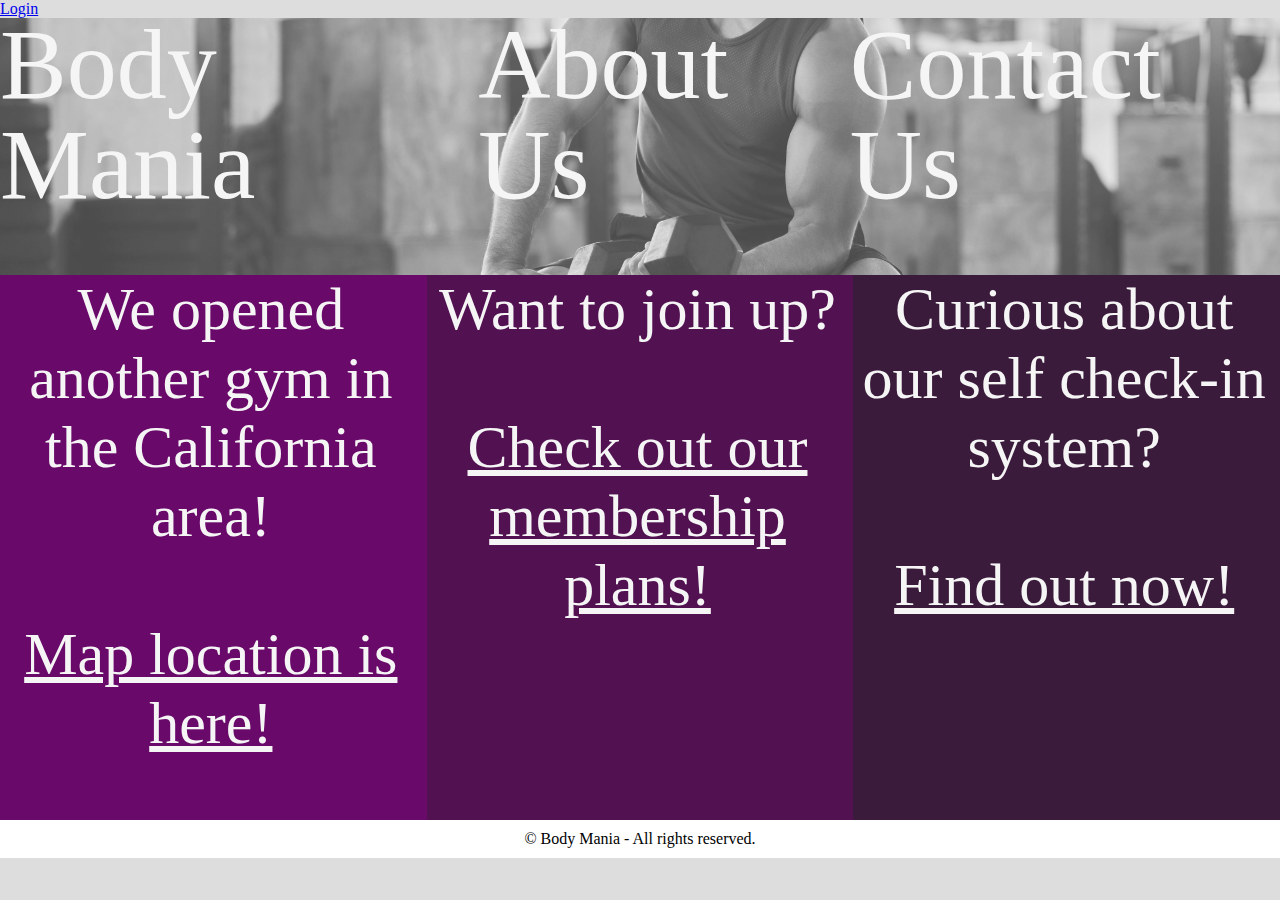
<file: Gym/Index.html>
<!DOCTYPE html>
    <html>
    <head>
        <link rel="stylesheet" type="text/css" href="styles.css">
    </head>
    <body>
        <a href="http://localhost/Project/login.php">Login</a> 
        </div>
        <div class="header">
            <a href="Index.html">Body Mania</a>
            <a href="About.html">About Us</a>
            <a href="Contact.html">Contact Us</a>
            
        </div>
        

    <div class="vertical-lines">
        <div class="vertical-line red">We opened another gym in the California area!<br><a href="https://maps.app.goo.gl/5a6YfbW9ZFTskmQQ9"target="_blank" class="custom-link"><br>Map location is here!</a>
        </div>
        <div class="vertical-line green">Want to join up?<br><a href="Membership.html"class="custom-link2"><br>Check out our membership plans!</a>
        </div>
        <div class="vertical-line blue"> Curious about our self check-in system?<br><a href="Gate.html"class="custom-link3"><br>Find out now!</a></div>
        
    </div>
    
    <footer>
        &copy; Body Mania - All rights reserved.
    </footer>
    </body>
    </html>
</file>
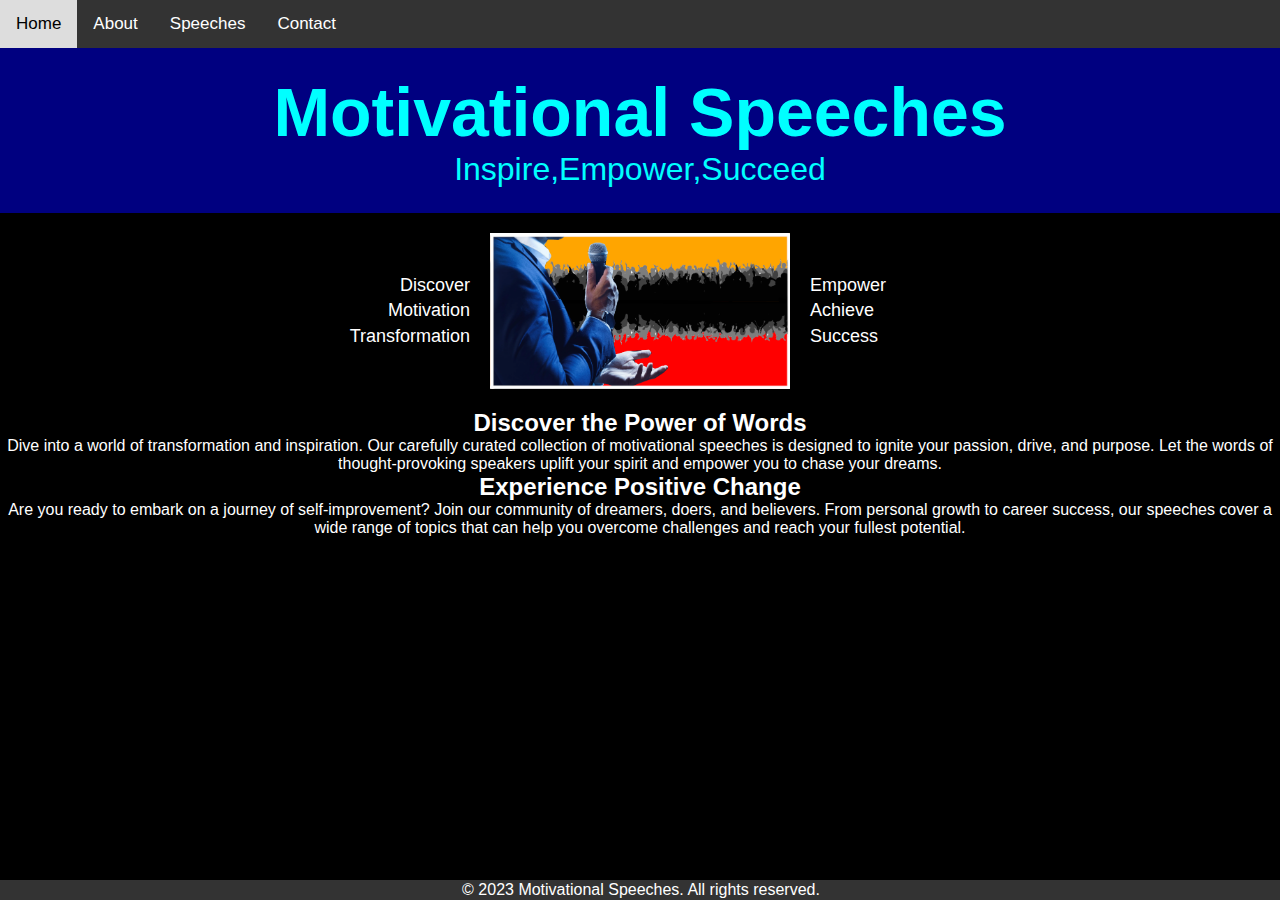
<file: Motivational/index.html>
<!DOCTYPE html>
<html lang="en">
<head>
  <meta charset="UTF-8">
  <meta name="viewport" content="width=device-width, initial-scale=1.0">
  <title>Motivational Speeches</title>
  <link rel="stylesheet" href="styles.css">
</head>

<body>
  <div class="header">
    <nav class="navbar" id="myNavbar">
    <a href="index.html">Home</a>
    <a href="about.html">About</a>
    <a href="speeches.html">Speeches</a>
    <a href="contact.html">Contact</a>
  </div>
</nav>

    <div class = "titleBlock">
      <h1 class="title">
        <span class="motivational">Motivational</span>
        <span class="speeches">Speeches</span>
      </h1>

      <p class="header-text">
      Inspire,Empower,Succeed
      </p>
    </div>

    <div class="main-content">
<div class="logo-container">
  <div class="side-text left">
    Discover<br>
    Motivation<br>
    Transformation
  </div>
  <img src="Logo.png" alt="Logo" class="logo-image">
  <div class="side-text right">
    Empower<br>
    Achieve<br>
    Success
  </div>
</div>
<div class="about-text">
      <h2>Discover the Power of Words</h2>
      <p>
        Dive into a world of transformation and inspiration. Our carefully curated collection of motivational speeches is designed to ignite your passion, drive, and purpose. Let the words of thought-provoking speakers uplift your spirit and empower you to chase your dreams.
      </p>
      <h2>Experience Positive Change</h2>
      <p>
        Are you ready to embark on a journey of self-improvement? Join our community of dreamers, doers, and believers. From personal growth to career success, our speeches cover a wide range of topics that can help you overcome challenges and reach your fullest potential.
      </p>
    </div>
    </div>
    <div class="video-container">
      <iframe width="560" height="315" src="https://www.youtube.com/embed/N-l1xtCMnpw?autoplay=1&mute=1" title="YouTube video player" frameborder="0" allow="accelerometer; autoplay; clipboard-write; encrypted-media; gyroscope; picture-in-picture; web-share" allowfullscreen></iframe>
    </div>



  <footer class="footer">
    <p>&copy; 2023 Motivational Speeches. All rights reserved.</p>
  </footer>
  <script src="scripts.js"></script>

</body>
</html>
</file>
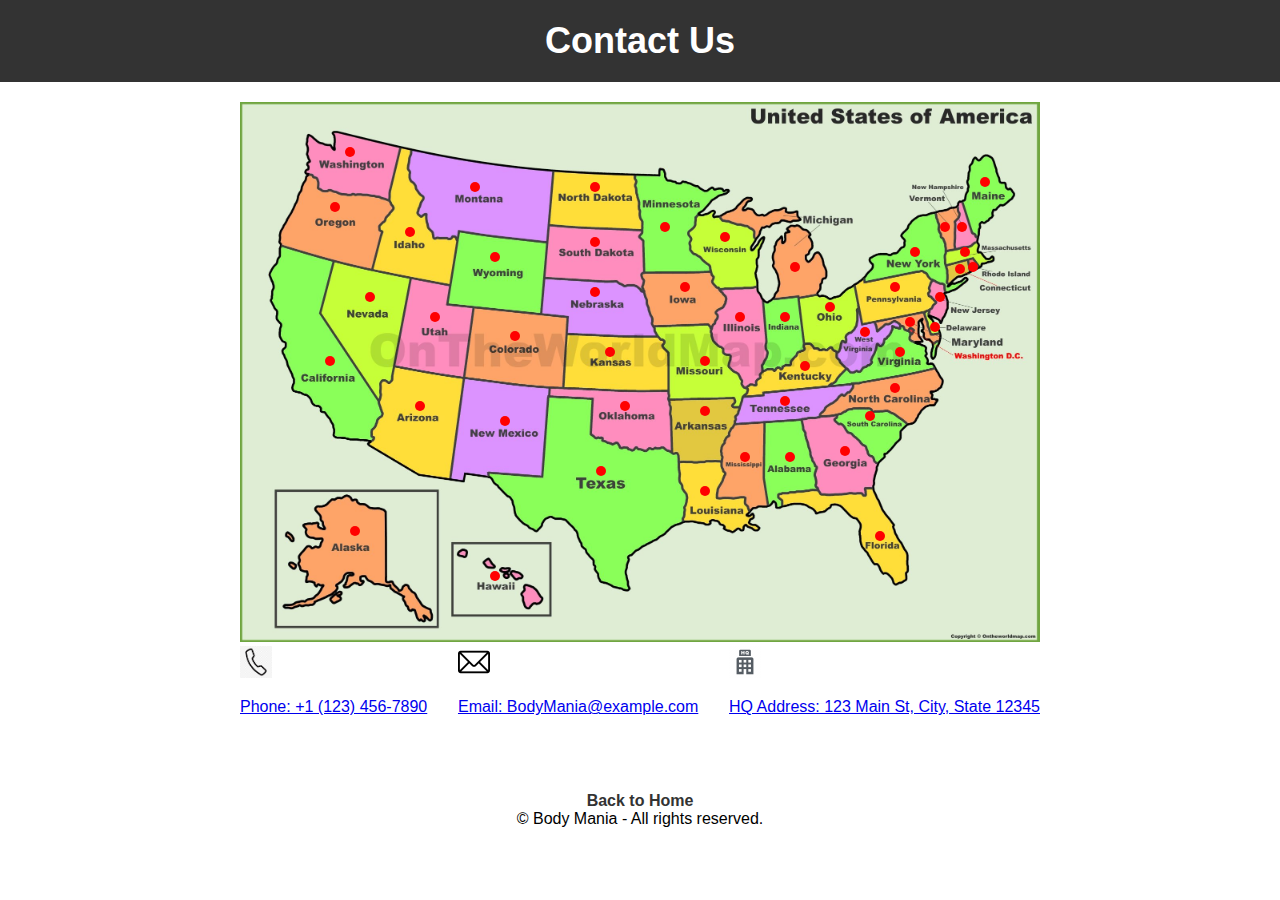
<file: Gym/Contact.html>
<!DOCTYPE html>
<html lang="en">
<head>
    <meta charset="UTF-8">
    <meta name="viewport" content="width=device-width, initial-scale=1.0">
    <link rel="stylesheet" href="styles2.css">
    <title>Contact Us</title>
</head>
<body>
    <header>
        <h1>Contact Us</h1>
    </header>
    <main>
        <div class="map">
            <img src="images/usa-map.png" alt="USA Map" />
            <div class="map-dot" id="Alabama" data-state="Alabama" onclick="searchState('Alabama');"></div>
<div class="map-dot" id="Alaska" data-state="Alaska" onclick="searchState('Alaska');"></div>
<div class="map-dot" id="Arizona" data-state="Arizona" onclick="searchState('Arizona');"></div>
<div class="map-dot" id="Arkansas" data-state="Arkansas" onclick="searchState('Arkansas');"></div>
<div class="map-dot" id="California" data-state="California" onclick="searchState('California');"></div>
<div class="map-dot" id="Colorado" data-state="Colorado" onclick="searchState('Colorado');"></div>
<div class="map-dot" id="Connecticut" data-state="Connecticut" onclick="searchState('Connecticut');"></div>
<div class="map-dot" id="Delaware" data-state="Delaware" onclick="searchState('Delaware');"></div>
<div class="map-dot" id="Florida" data-state="Florida" onclick="searchState('Florida');"></div>
<div class="map-dot" id="Georgia" data-state="Georgia" onclick="searchState('Georgia');"></div>
<div class="map-dot" id="Hawaii" data-state="Hawaii" onclick="searchState('Hawaii');"></div>
<div class="map-dot" id="Idaho" data-state="Idaho" onclick="searchState('Idaho');"></div>
<div class="map-dot" id="Illinois" data-state="Illinois" onclick="searchState('Illinois');"></div>
<div class="map-dot" id="Indiana" data-state="Indiana" onclick="searchState('Indiana');"></div>
<div class="map-dot" id="Iowa" data-state="Iowa" onclick="searchState('Iowa');"></div>
<div class="map-dot" id="Kansas" data-state="Kansas" onclick="searchState('Kansas');"></div>
<div class="map-dot" id="Kentucky" data-state="Kentucky" onclick="searchState('Kentucky');"></div>
<div class="map-dot" id="Louisiana" data-state="Louisiana" onclick="searchState('Louisiana');"></div>
<div class="map-dot" id="Maine" data-state="Maine" onclick="searchState('Maine');"></div>
<div class="map-dot" id="Maryland" data-state="Maryland" onclick="searchState('Maryland');"></div>
<div class="map-dot" id="Massachusetts" data-state="Massachusetts" onclick="searchState('Massachusetts');"></div>
<div class="map-dot" id="Michigan" data-state="Michigan" onclick="searchState('Michigan');"></div>
<div class="map-dot" id="Minnesota" data-state="Minnesota" onclick="searchState('Minnesota');"></div>
<div class="map-dot" id="Mississippi" data-state="Mississippi" onclick="searchState('Mississippi');"></div>
<div class="map-dot" id="Missouri" data-state="Missouri" onclick="searchState('Missouri');"></div>
<div class="map-dot" id="Montana" data-state="Montana" onclick="searchState('Montana');"></div>
<div class="map-dot" id="Nebraska" data-state="Nebraska" onclick="searchState('Nebraska');"></div>
<div class="map-dot" id="Nevada" data-state="Nevada" onclick="searchState('Nevada');"></div>
<div class="map-dot" id="NewHampshire" data-state="New Hampshire" onclick="searchState('New Hampshire');"></div>
<div class="map-dot" id="NewJersey" data-state="New Jersey" onclick="searchState('New Jersey');"></div>
<div class="map-dot" id="NewMexico" data-state="New Mexico" onclick="searchState('New Mexico');"></div>
<div class="map-dot" id="NewYork" data-state="New York" onclick="searchState('New York');"></div>
<div class="map-dot" id="NorthCarolina" data-state="North Carolina" onclick="searchState('North Carolina');"></div>
<div class="map-dot" id="NorthDakota" data-state="North Dakota" onclick="searchState('North Dakota');"></div>
<div class="map-dot" id="Ohio" data-state="Ohio" onclick="searchState('Ohio');"></div>
<div class="map-dot" id="Oklahoma" data-state="Oklahoma" onclick="searchState('Oklahoma');"></div>
<div class="map-dot" id="Oregon" data-state="Oregon" onclick="searchState('Oregon');"></div>
<div class="map-dot" id="Pennsylvania" data-state="Pennsylvania" onclick="searchState('Pennsylvania');"></div>
<div class="map-dot" id="RhodeIsland" data-state="Rhode Island" onclick="searchState('Rhode Island');"></div>
<div class="map-dot" id="SouthCarolina" data-state="South Carolina" onclick="searchState('South Carolina');"></div>
<div class="map-dot" id="SouthDakota" data-state="South Dakota" onclick="searchState('South Dakota');"></div>
<div class="map-dot" id="Tennessee" data-state="Tennessee" onclick="searchState('Tennessee');"></div>
<div class="map-dot" id="Texas" data-state="Texas" onclick="searchState('Texas');"></div>
<div class="map-dot" id="Utah" data-state="Utah" onclick="searchState('Utah');"></div>
<div class="map-dot" id="Vermont" data-state="Vermont" onclick="searchState('Vermont');"></div>
<div class="map-dot" id="Virginia" data-state="Virginia" onclick="searchState('Virginia');"></div>
<div class="map-dot" id="Washington" data-state="Washington" onclick="searchState('Washington');"></div>
<div class="map-dot" id="WestVirginia" data-state="West Virginia" onclick="searchState('West Virginia');"></div>
<div class="map-dot" id="Wisconsin" data-state="Wisconsin" onclick="searchState('Wisconsin');"></div>
<div class="map-dot" id="Wyoming" data-state="Wyoming" onclick="searchState('Wyoming');"></div>

        
        </div>

        </section>
        <section class="contact-info">
            <div class="contact-item">
                <a href="tel:+11234567890">
                    <img src="images/phone.jpg" alt="Phone Icon">
                    <p>Phone: +1 (123) 456-7890</p>
                </a>
            </div>
            <div class="contact-item">
                <a href="mailto:info@example.com">
                    <img src="images/email.png" alt="Email Icon">
                    <p>Email: BodyMania@example.com</p>
                </a>
            </div>
            <div class="contact-item">
                <a href="https://www.google.com/maps?q=123+Main+St,+City,+State+12345" target="_blank">
                    <img src="images/hq.png" alt="Location Icon">
                    <p>HQ Address: 123 Main St, City, State 12345</p>
                </a>
            </div>
        </section>
       
    </main>
    <footer>
        <a href="index.html">Back to Home<br></a>
        &copy; Body Mania - All rights reserved.
        
    </footer>
    <script>
        function searchState(stateName) {
            const searchQuery = `https://www.google.com/maps/search/${stateName}`;
            
            window.open(searchQuery, '_blank');
        }
    </script>
    
</body>
</html>
</file>
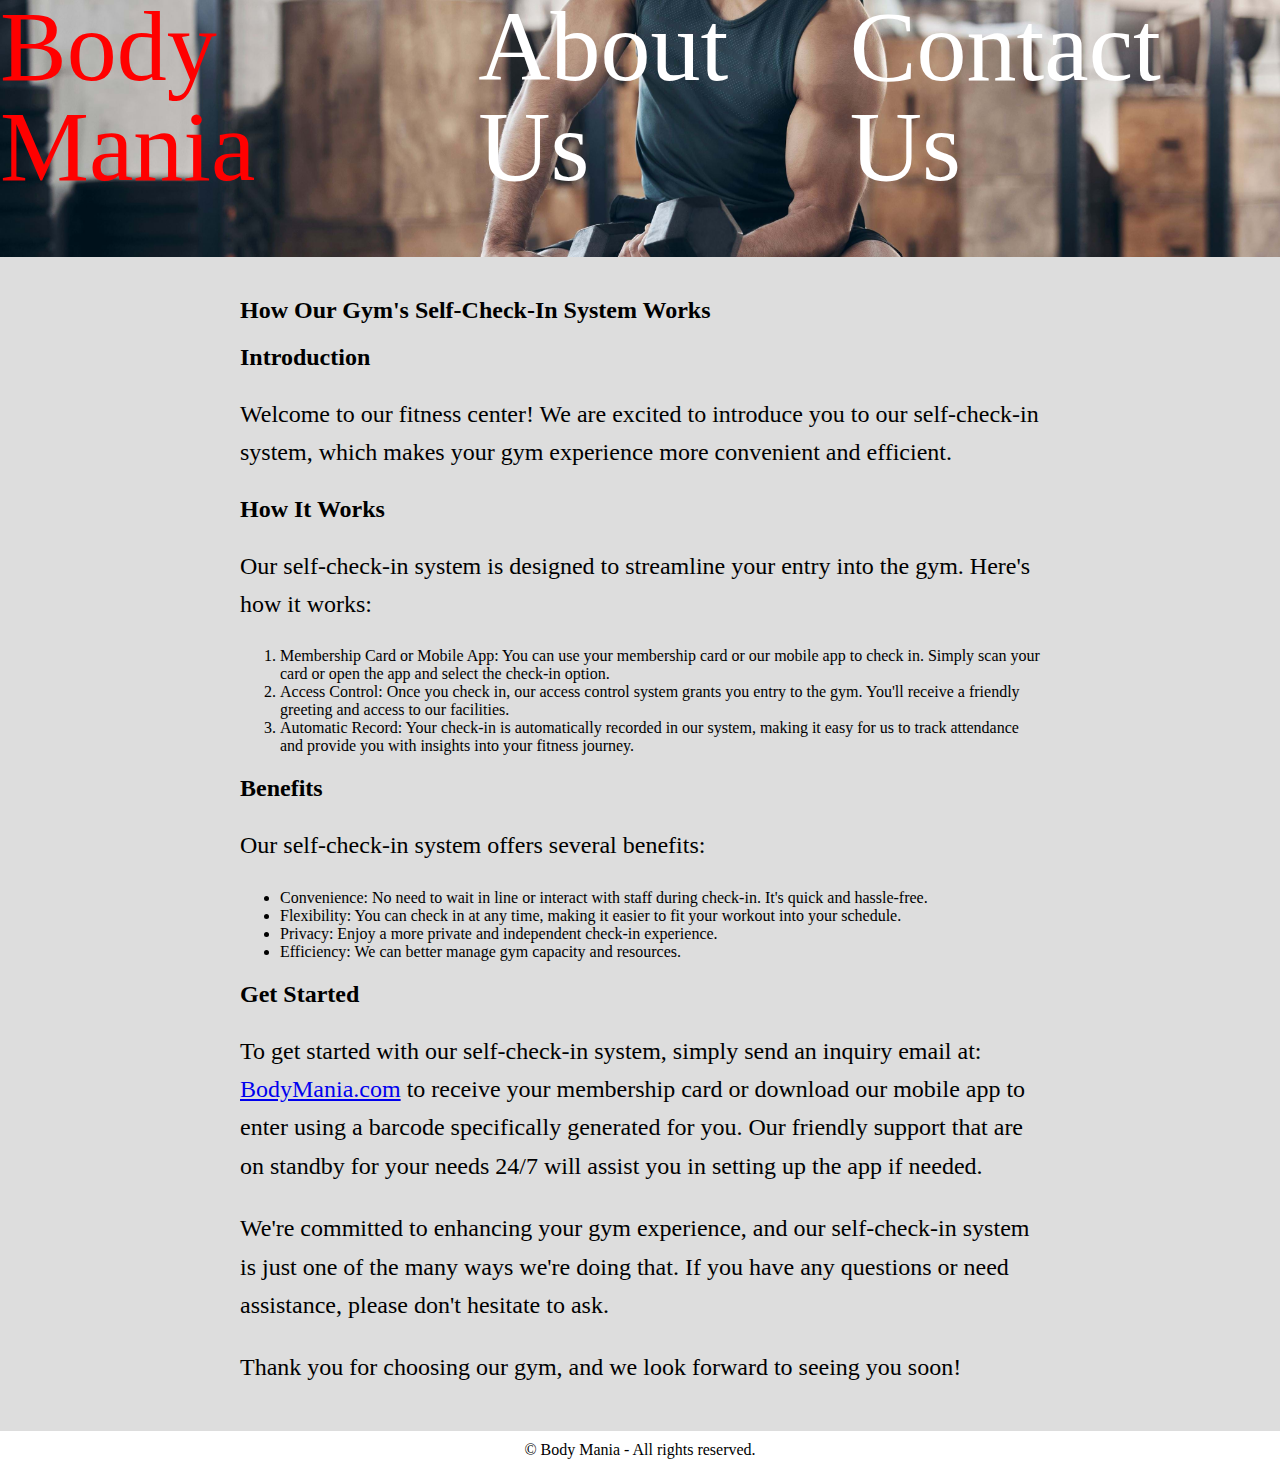
<file: Gym/Gate.html>
<!DOCTYPE html>
<html>
<head>
    <link rel="stylesheet" type="text/css" href="styles.css">
    <style>
        .container {
            max-width: 800px;
            margin: 0 auto;
            padding: 20px;
        }
    
        p {
            line-height: 1.6;
        }
    </style>
</head>
<body>
    <div class="header">
        <a href="Index.html">Body Mania</a>
        <a href="About.html">About Us</a>
        <a href="Contact.html">Contact Us</a>
    </div>
    <div class="container">
        <h2>How Our Gym's Self-Check-In System Works</h2>
        <h2>Introduction</h2>
        <p>Welcome to our fitness center! We are excited to introduce you to our self-check-in system, which makes your gym experience more convenient and efficient.</p>

        <h2>How It Works</h2>
        <p>Our self-check-in system is designed to streamline your entry into the gym. Here's how it works:</p>
        <ol>
            <li>Membership Card or Mobile App: You can use your membership card or our mobile app to check in. Simply scan your card or open the app and select the check-in option.</li>
            <li>Access Control: Once you check in, our access control system grants you entry to the gym. You'll receive a friendly greeting and access to our facilities.</li>
            <li>Automatic Record: Your check-in is automatically recorded in our system, making it easy for us to track attendance and provide you with insights into your fitness journey.</li>
        </ol>

        <h2>Benefits</h2>
        <p>Our self-check-in system offers several benefits:</p>
        <ul>
            <li>Convenience: No need to wait in line or interact with staff during check-in. It's quick and hassle-free.</li>
            <li>Flexibility: You can check in at any time, making it easier to fit your workout into your schedule.</li>
            <li>Privacy: Enjoy a more private and independent check-in experience.</li>
            <li>Efficiency: We can better manage gym capacity and resources.</li>
        </ul>

        <h2>Get Started</h2>
        <p>To get started with our self-check-in system, simply send an inquiry email at: <a href="mailto:BodyMania@gmail.com">BodyMania.com</a> to receive your membership card or download our mobile app to enter using a barcode specifically generated for you. Our friendly support that are on standby for your needs 24/7 will assist you in setting up the app if needed.</p>

        <p>We're committed to enhancing your gym experience, and our self-check-in system is just one of the many ways we're doing that. If you have any questions or need assistance, please don't hesitate to ask.</p>

        <p>Thank you for choosing our gym, and we look forward to seeing you soon!</p>
    </div>
    <footer>
        &copy; Body Mania - All rights reserved.
    </footer>
</body>
</html>
</file>
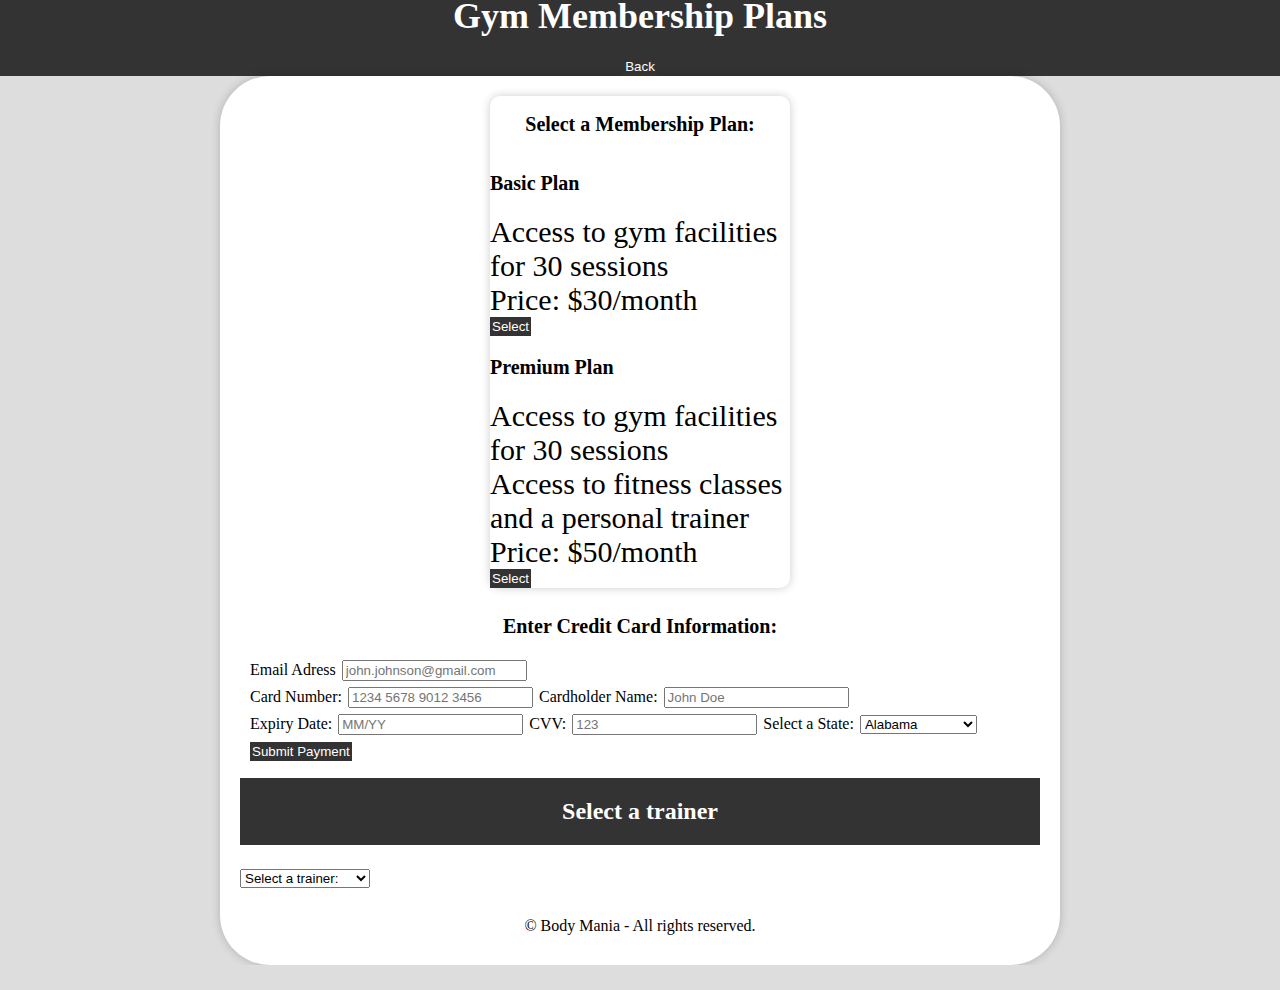
<file: Gym/Membership.html>
<!DOCTYPE html>
<html>
<head>
    <link rel="stylesheet" type="text/css" href="styles.css">
    <style>
        .container {
            max-width: 300px;
            margin: auto;
            padding: 0px;
            background-color: white; 
            border-radius: 10px; 
            box-shadow: 0px 0px 10px rgba(0, 0, 0, 0.2);
            
        }
        header {
            background-color: #333;
            color: white;
            text-align: center;
            margin-top:-25px;
        }
        header h1 {
            font-size: 36px;
            margin: 0;
        }
         p {
            font-size: 30px;
            margin: 0;
        }   
        h2,h3{
            font-size: 20px;
        }
        label {
            font-size: 16px;
            margin-bottom: 5px;

        }
        main {
            max-width: 800px;
            margin: 0 auto;
            padding: 20px;
            background-color: white;
            border-radius: 50px;
            box-shadow: 0px 0px 10px rgba(0, 0, 0, 0.2);
        }
    </style>
</head>
<body>
    <header>
        <h1>Gym Membership Plans</h1>
        <button id="back-button" onclick="goBack()">Back</button>
    </header>
    <main>
        <div class="container">
        <section class="membership-options">
            <h2>Select a Membership Plan:</h2>
            <div class="option">
                <h3>Basic Plan</h3>
                <p>Access to gym facilities for 30 sessions</p>
                <p>Price: $30/month</p>
                <button class="select-plan-button" onclick="selectPlan(this)">Select</button>
            </div>
            <div class="option">
                <h3>Premium Plan</h3>
                <p>Access to gym facilities for 30 sessions</p>
                <p>Access to fitness classes and a personal trainer</p>
                <p>Price: $50/month</p>
                <button class="select-plan-button" onclick="selectPlan(this)">Select</button>
            </div>
        </div>
        </div>
        </section>
        <section class="payment-form">
            <h2>Enter Credit Card Information:</h2>
            <form>
                <label for="email">Email Adress</label>
                <input type="text"id="email"name="email"placeholder="john.johnson@gmail.com" required>
                <br>
                <label for="card-number">Card Number:</label>
                <input type="text" id="card-number" name="card-number" placeholder="1234 5678 9012 3456" required>
                <label for="card-holder">Cardholder Name:</label>
                <input type="text" id="card-holder" name="card-holder" placeholder="John Doe" required>
                <label for="expiry-date"><br>Expiry Date:</label>
                <input type="text" id="expiry-date" name="expiry-date" placeholder="MM/YY" required>
                <label for="cvv">CVV:</label>
                <input type="text" id="cvv" name="cvv" placeholder="123" required>
                <label for="StateSelect">Select a State:</label>
                <select id="stateSelect" name="state">
                    <option value="alabama">Alabama</option>
                    <option value="alaska">Alaska</option>
                    <option value="arizona">Arizona</option>
                    <option value="arkansas">Arkansas</option>
                    <option value="california">California</option>
                    <option value="colorado">Colorado</option>
                    <option value="connecticut">Connecticut</option>
                    <option value="delaware">Delaware</option>
                    <option value="florida">Florida</option>
                    <option value="georgia">Georgia</option>
                    <option value="hawaii">Hawaii</option>
                    <option value="idaho">Idaho</option>
                    <option value="illinois">Illinois</option>
                    <option value="indiana">Indiana</option>
                    <option value="iowa">Iowa</option>
                    <option value="kansas">Kansas</option>
                    <option value="kentucky">Kentucky</option>
                    <option value="louisiana">Louisiana</option>
                    <option value="maine">Maine</option>
                    <option value="maryland">Maryland</option>
                    <option value="massachusetts">Massachusetts</option>
                    <option value="michigan">Michigan</option>
                    <option value="minnesota">Minnesota</option>
                    <option value="mississippi">Mississippi</option>
                    <option value="missouri">Missouri</option>
                    <option value="montana">Montana</option>
                    <option value="nebraska">Nebraska</option>
                    <option value="nevada">Nevada</option>
                    <option value="new-hampshire">New Hampshire</option>
                    <option value="new-jersey">New Jersey</option>
                    <option value="new-mexico">New Mexico</option>
                    <option value="new-york">New York</option>
                    <option value="north-carolina">North Carolina</option>
                    <option value="north-dakota">North Dakota</option>
                    <option value="ohio">Ohio</option>
                    <option value="oklahoma">Oklahoma</option>
                    <option value="oregon">Oregon</option>
                    <option value="pennsylvania">Pennsylvania</option>
                    <option value="rhode-island">Rhode Island</option>
                    <option value="south-carolina">South Carolina</option>
                    <option value="south-dakota">South Dakota</option>
                    <option value="tennessee">Tennessee</option>
                    <option value="texas">Texas</option>
                    <option value="utah">Utah</option>
                    <option value="vermont">Vermont</option>
                    <option value="virginia">Virginia</option>
                    <option value="washington">Washington</option>
                    <option value="west-virginia">West Virginia</option>
                    <option value="wisconsin">Wisconsin</option>
                    <option value="wyoming">Wyoming</option>
                </select>
                
                <button type="submit">Submit Payment</button>
            </form>
        </section>
        <h1>Select a trainer</h1>

<form action=""> 
<select name="customers" onchange="showCustomer(this.value)">
<option value="">Select a trainer:</option>
<option value="ALFKI">Alfreds Futterkiste</option>
<option value="NORTS ">North/South</option>
<option value="WOLZA">Wolski Zajazd</option>
</select>
</form>
<br>

        <footer>
            &copy; Body Mania - All rights reserved.
        </footer>
    </main>
    <script>
        
            const countrySelect = document.getElementById('countrySelect');
            const selectedCountry = document.getElementById('selectedCountry');
    
            countrySelect.addEventListener('change', function() {
                selectedCountry.textContent = countrySelect.options[countrySelect.selectedIndex].text;
            });
    
        function goBack() {
            window.history.back();
        }

        function selectPlan(button) {
            const optionElements = document.querySelectorAll('.option');
            optionElements.forEach((element) => {
                element.classList.remove('selected-plan');
            });

            const option = button.parentElement;
            option.classList.add('selected-plan');
        }
        function showCustomer(str) {
            var xhttp;    
            if (str == "") {
              document.getElementById("txtHint").innerHTML = "";
              return;
            }
            xhttp = new XMLHttpRequest();
            xhttp.onreadystatechange = function() {
              if (this.readyState == 4 && this.status == 200) {
                document.getElementById("txtHint").innerHTML = this.responseText;
              }
            };
            xhttp.open("GET", "getcustomer.php?q="+str, true);
            xhttp.send();
          }
    </script>
</body>
</html>
</file>
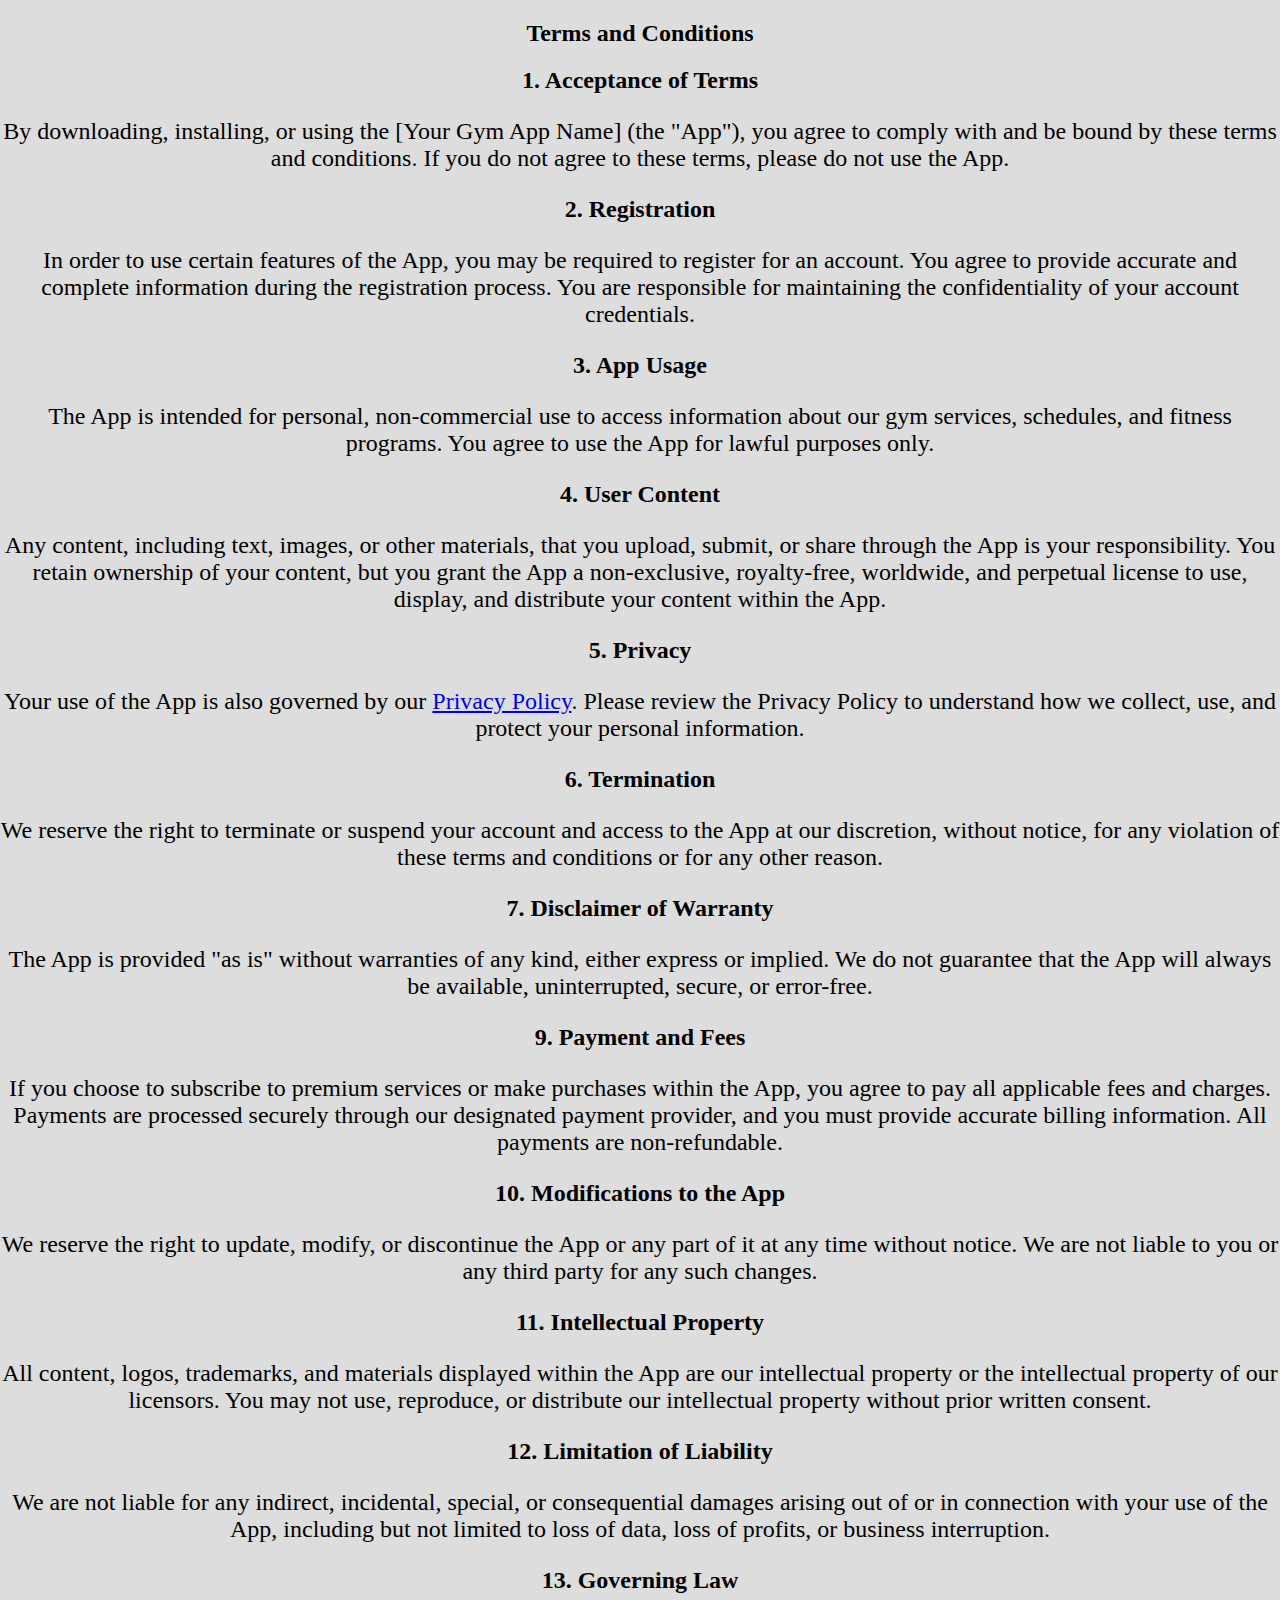
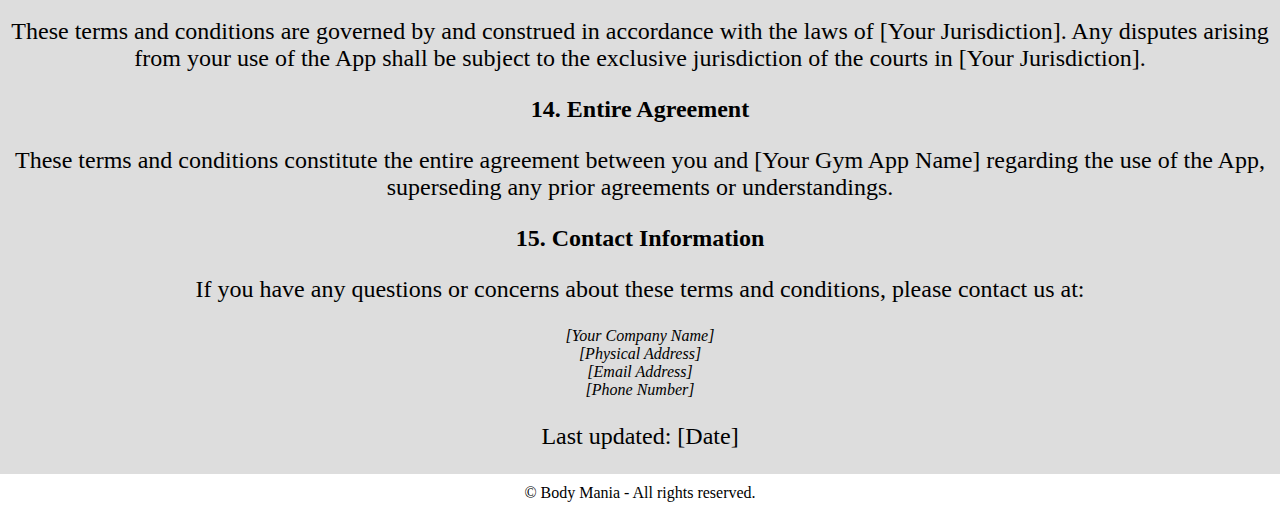
<file: Gym/terms.html>
<!DOCTYPE html>
<html>
<head>
    <link rel="stylesheet" type="text/css" href="styles.css">
</head>
<div class="terms">
<h2>Terms and Conditions</h2>
    
<h2>1. Acceptance of Terms</h2>
<p>By downloading, installing, or using the [Your Gym App Name] (the "App"), you agree to comply with and be bound by these terms and conditions. If you do not agree to these terms, please do not use the App.</p>

<h2>2. Registration</h2>
<p>In order to use certain features of the App, you may be required to register for an account. You agree to provide accurate and complete information during the registration process. You are responsible for maintaining the confidentiality of your account credentials.</p>

<h2>3. App Usage</h2>
<p>The App is intended for personal, non-commercial use to access information about our gym services, schedules, and fitness programs. You agree to use the App for lawful purposes only.</p>

<h2>4. User Content</h2>
<p>Any content, including text, images, or other materials, that you upload, submit, or share through the App is your responsibility. You retain ownership of your content, but you grant the App a non-exclusive, royalty-free, worldwide, and perpetual license to use, display, and distribute your content within the App.</p>

<h2>5. Privacy</h2>
<p>Your use of the App is also governed by our <a href="privacy-policy.html">Privacy Policy</a>. Please review the Privacy Policy to understand how we collect, use, and protect your personal information.</p>

<h2>6. Termination</h2>
<p>We reserve the right to terminate or suspend your account and access to the App at our discretion, without notice, for any violation of these terms and conditions or for any other reason.</p>

<h2>7. Disclaimer of Warranty</h2>
<p>The App is provided "as is" without warranties of any kind, either express or implied. We do not guarantee that the App will always be available, uninterrupted, secure, or error-free.</p>

<h2>9. Payment and Fees</h2>
<p>If you choose to subscribe to premium services or make purchases within the App, you agree to pay all applicable fees and charges. Payments are processed securely through our designated payment provider, and you must provide accurate billing information. All payments are non-refundable.</p>

<h2>10. Modifications to the App</h2>
<p>We reserve the right to update, modify, or discontinue the App or any part of it at any time without notice. We are not liable to you or any third party for any such changes.</p>

<h2>11. Intellectual Property</h2>
<p>All content, logos, trademarks, and materials displayed within the App are our intellectual property or the intellectual property of our licensors. You may not use, reproduce, or distribute our intellectual property without prior written consent.</p>

<h2>12. Limitation of Liability</h2>
<p>We are not liable for any indirect, incidental, special, or consequential damages arising out of or in connection with your use of the App, including but not limited to loss of data, loss of profits, or business interruption.</p>

<h2>13. Governing Law</h2>
<p>These terms and conditions are governed by and construed in accordance with the laws of [Your Jurisdiction]. Any disputes arising from your use of the App shall be subject to the exclusive jurisdiction of the courts in [Your Jurisdiction].</p>

<h2>14. Entire Agreement</h2>
<p>These terms and conditions constitute the entire agreement between you and [Your Gym App Name] regarding the use of the App, superseding any prior agreements or understandings.</p>

<h2>15. Contact Information</h2>
<p>If you have any questions or concerns about these terms and conditions, please contact us at:</p>
<address>
    [Your Company Name]<br>
    [Physical Address]<br>
    [Email Address]<br>
    [Phone Number]
</address>

<p>Last updated: [Date]</p>
<footer>

    &copy; Body Mania - All rights reserved.

</footer>
</div>
</file>
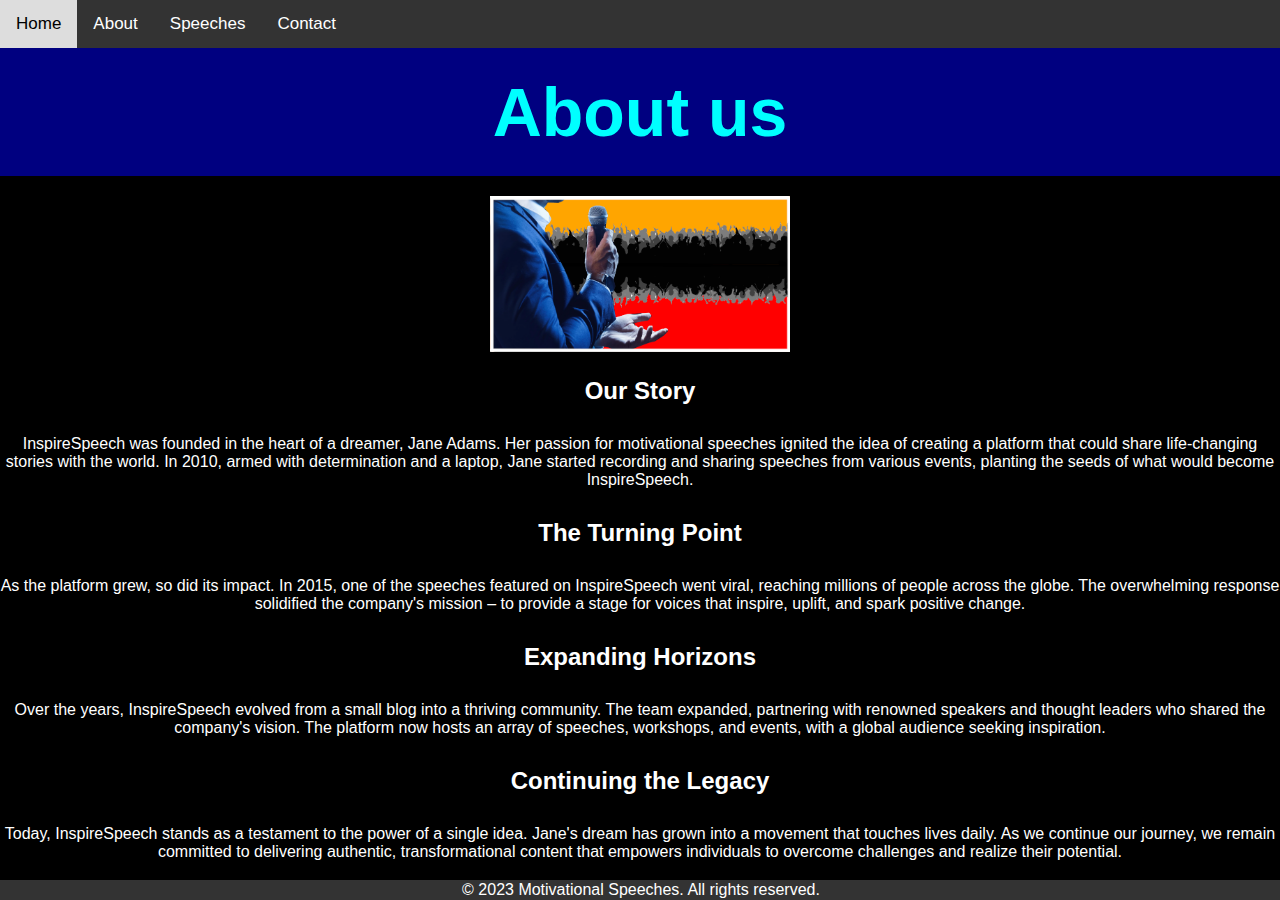
<file: Motivational/about.html>
<!DOCTYPE html>
<html lang="en">
<head>
  <meta charset="UTF-8">
  <meta name="viewport" content="width=device-width, initial-scale=1.0">
  <title>About us</title>
  <link rel="stylesheet" href="styles.css">
</head>

<body>
  <div class="header">
    <nav class="navbar" id="myNavbar">
    <a href="index.html">Home</a>
    <a href="about.html">About</a>
    <a href="speeches.html">Speeches</a>
    <a href="contact.html">Contact</a>
  </div>
</nav>

    <div class = "titleBlock">
      <h1 class="title">
        <span class="about">About</span>
        <span class="us">us</span>
      </h1>

      <p class="header-text">
           
      </p>
    </div>

    <div class="main-content">
<div class="logo-container">
    <img src="Logo.png" alt="Logo" class="logo-image">
  </div>
<div class="abouttext"> 
  <h2>Our Story</h2>
      <p>
        InspireSpeech was founded in the heart of a dreamer, Jane Adams. Her passion for motivational speeches ignited the idea of creating a platform that could share life-changing stories with the world. In 2010, armed with determination and a laptop, Jane started recording and sharing speeches from various events, planting the seeds of what would become InspireSpeech.
      </p>
      <h2>The Turning Point</h2>
      <p>
        As the platform grew, so did its impact. In 2015, one of the speeches featured on InspireSpeech went viral, reaching millions of people across the globe. The overwhelming response solidified the company's mission – to provide a stage for voices that inspire, uplift, and spark positive change.
      </p>
      <h2>Expanding Horizons</h2>
      <p>
        Over the years, InspireSpeech evolved from a small blog into a thriving community. The team expanded, partnering with renowned speakers and thought leaders who shared the company's vision. The platform now hosts an array of speeches, workshops, and events, with a global audience seeking inspiration.
      </p>
      <h2>Continuing the Legacy</h2>
      <p>
        Today, InspireSpeech stands as a testament to the power of a single idea. Jane's dream has grown into a movement that touches lives daily. As we continue our journey, we remain committed to delivering authentic, transformational content that empowers individuals to overcome challenges and realize their potential.
      </p>
    </div>
  </div>

  <footer class="footer">
    <p>&copy; 2023 Motivational Speeches. All rights reserved.</p>
  </footer>
  <script src="scripts.js"></script>

</body>
</html>
</file>
<file: Gym/styles.css>
.header {
    display: flex;
    justify-content: space-evenly;
    background-image: url("images/Back.jpg");
    background-position: center;
    background-size: cover;
    width: 100%;
    height: 1px;
    filter: grayscale(100%) opacity(0.7);
    transition: filter 0.3s ease-in-out;
    color: blueviolet;
    font-size: 100px;
    align-items: center;
    padding-top: 20%;
    line-height: 1;
}

.header:hover {
    filter: grayscale(0%) opacity(1);
}

.header a {
    text-decoration: none;
    color: white;
    margin-bottom: 25%;
}

.header a:hover {
    color: red;
}

.custom-link {
    color: whitesmoke; 
}

.custom-link:hover {
    color: red;
    
}
.custom-link2 {
    color: whitesmoke; 
}

.custom-link2:hover {
    color: red;
}
.custom-link3 {
    color: whitesmoke; 
}

.custom-link3:hover {
    color: red;
}
.dumbbell {
    position: fixed;
    left: 100px; 
    top: 50%;
    transform: translateY(-50%); 
    width: 200px; 
    height: 200px; 
    overflow: hidden;
}

.contact-info {
    display: flex;
    justify-content: space-between;
    align-items: center;
    margin-bottom: 20px;
}

.contact-item {
    display: flex;
    align-items: center;
}

.contact-item img {
    width: 32px;
    height: 32px;
    margin-right: 10px;
}


.muscular-hand {
    position: fixed;
    right: 100px; 
    top: 50%;
    transform: translateY(-50%);
    width: 200px; 
    height: 200px; 
    overflow: hidden;
}


@keyframes liftDumbbell {
    0%, 100% {
        transform: translateY(0); 
    }
    50% {
        transform: translateY(-50px);
    }
}
body {
    background-color: black;
    font-family: 'Garamond',serif;
    margin: 0;
    background-color: #ddd;
}
head {
    background-color: wheat;
}
.terms{
    text-align: center;
}

h1 {
    text-align: center;
    padding: 20px;
    background-color: #333;
    color: white;
}

.select-plan {
    text-align: center;
    margin: 20px;
}
footer {
    background-color: #ffffff;
    color:currentColor; 
    text-align: center;
    padding: 10px;
    margin: auto;
}

.select-plan h2 {
    font-size: 24px;
    margin-bottom: 10px;
    
}
h1, h2,h3,p,form {
    font-size: 24px;
}
button{
    padding: 2px;
    
}
.membership-options {
    display: flex;
    flex-direction: column;
    align-items: center;
}
.selected-plan {
    border: 2px solid #ff0000;
    border-radius: 5px;
}
.membership-option {
    border: 1px solid #ddd;
    padding: 10px;
    background-color: white;
    text-align: center;
}
.payment-form{
    display: flex;
    flex-direction: column;
    align-items: center;
    margin: 10px;
}
button {
    background-color: #333;
    color: white;
    border: none;
    cursor: pointer;
     margin-top: -20px;
}

button:hover {
    background-color: #555;
}

.credit-card-form {
    background-color: white;
    padding: 20px;
    border: 1px solid #ddd;
    width: 50%;
    margin: 20px auto;
    
    
}
#frm{  
    border: solid gray 1px;  
    width:25%;  
    border-radius: 2px;  
    margin: 120px auto;  
    background: white;  
    padding: 50px;  
}  
#btn{  
    color: #fff;  
    background: #337ab7;  
    padding: 7px;  
    margin-left: 70%;  
}  
@media (max-width: 768px) {
    .membership-options {
        flex-direction: column;
        align-items: center;
    }

    .membership-option {
        margin-bottom: 20px;
    }

    .credit-card-form {
        width: 80%;
    }
}
.vertical-lines {
    display: flex;
    justify-content: space-evenly;
    align-items: stretch; 
    height: 60.6vh; 
}

.vertical-line {
    position: relative;
    width: 2px;
    background-color: purple;
    font-size: 60px;
    
  
    border-right: 5px solid rgba(128, 0, 128, 0.7);
}


@keyframes glowRed {
  0% {
        box-shadow: 0px 0px 200px 0px rgb(63, 114, 255); 
    }
    50% {
        box-shadow: 0px 0px 80px 0px rgb(255, 0, 102);
    }
    100% {
        box-shadow: 0px 0px 200px 0px rgb(63, 114, 255);
    }
}


@keyframes glowGreen {
    0% {
        box-shadow: 100px 0px 200px 0px rgb(0, 255, 251);
    }
    50% {
        box-shadow: 100px 0px 200px 0px rgb(41, 246, 0);
    }
    100% {
        box-shadow: 100px 0px 200px 0px rgb(0, 255, 251);
    }
}

@keyframes glowBlue {
    0% {
        box-shadow: 100px 0px 200px 0px rgb(200, 255, 0);
    }
    50% {
        box-shadow: 100px 0px 80px 0px rgb(255, 0, 0);
    }
    100% {
        box-shadow: 100px 0px 200px 0px rgb(200, 255, 0);
    }
}

.vertical-line.red {
    flex: 1;
    color: whitesmoke;
    animation: glowRed 10s ease-in-out infinite; 
    text-align: center;
    filter: grayscale(25%);
    
}

.vertical-line.green {
    flex: 1;
    color: whitesmoke;
    animation: glowGreen 10s ease-in-out infinite; 
    text-align: center;
    filter: grayscale(50%);
}

.vertical-line.blue {
    flex: 1;
    color: whitesmoke;
    animation: glowBlue 10s ease-in-out infinite; 
    text-align: center;
    filter: grayscale(75%);

}

.line-text {
    position: absolute;
    bottom: -20px;
    left: -5px;
    font-size: 16px;
    color: black;
}
</file>
<file: Motivational/styles.css>
body, h1, h2, h3, p {
  margin: 0;
  padding: 0;
}

body {
  font-family: Arial, sans-serif;
  background-color: black;
  color: white;
  text-align: center;
}
.abouttext p,
.abouttext h2{
  text-align: center;
  position: relative;
  color: white;
  padding-top:5px;
  padding-bottom:15px;
  margin-bottom:10px;
}


.header {
  text-align: center;
  color: black;
  position: relative;
}
.titleBlock {
  background-color: Navy;
  padding-bottom: 25px;
  padding-top: 25px;
  text-align: center;
  color: cyan;
}
.title {
  font-size: 68px;
  display: inline-block;
  position: relative;
font-family: Arial, sans-serif;
}

.header-text {
  font-size: 32px;
 font-family: Arial, sans-serif;
color: cyan; 
  text-decoration: none;
}

.logo-container {
  text-align: center;
  padding: 20px 0;
  display: flex;
  align-items: center;
  justify-content: center;
}

.side-text {
  flex: 1;
  font-size: 18px;
  line-height: 1.4;
  color: white;
}

.side-text.left {
  text-align: right;
  padding-right: 20px;
}

.side-text.right {
  text-align: left;
  padding-left: 20px;
}


.logo-image {
  max-width: 300px; 
  width: 100%;
  height: auto;
}

.navbar {
  background-color: #333;
  overflow: hidden;
  position: relative;
}

.navbar a {
  float: left;
  display: block;
  color: white;
  text-align: center;
  padding: 14px 16px;
  text-decoration: none;
  font-size: 17px;
}

.navbar a:hover {
  background-color: #ddd;
  color: black;
}

.navbar .icon {
  display: none;
}
.contact-form {
  max-width: 600px;
  margin: 0 auto;
  padding: 20px;
  background-color: rgba(255, 255, 255, 0.1);
  border-radius: 10px;
}

.contact-form h2 {
  color: cyan;
}

.contact-form label {
  display: block;
  text-align: left;
  color: white;
  margin-top: 10px;
}

.contact-form input[type="text"],
.contact-form input[type="email"],
.contact-form textarea {
  width: 100%;
  padding: 10px;
  margin-top: 5px;
  background-color: rgba(255, 255, 255, 0.1);
  border: none;
  border-radius: 5px;
  color: white;
}

.contact-form button {
  display: inline-block;
  padding: 10px 20px;
  margin-top: 10px;
  background-color: cyan;
  border: none;
  border-radius: 5px;
  color: black;
  cursor: pointer;
}
.contact-info p{
padding-bottom:5px;
}

@media screen and (max-width: 768px) {
  .video-container {
    height: auto; 
    padding: 30px; 
  }
  
  .video-container iframe {
    width: 100%; 
    height: 200px; 
  }
}
.footer {
  bottom: 0px;
  width: 100%;
  text-align: center;
  padding:1px;
  background-color: #333;
  color: white;
  position: fixed; 
  margin-top:10px;

}
</file>
<file: Gym/styles2.css>
body {
    font-family: Arial, sans-serif;
    margin: 0;
    padding: 0;
}

header {
    background-color: #333;
    color: white;
    text-align: center;
    padding: 20px;
}

header h1 {
    font-size: 36px;
    margin: 0;
}

main {
    max-width: 800px;
    margin: 0 auto;
    padding: 20px;
}

.usa-map {
    background-image: url("images/usa-map.png"); 
    background-size: 100%;
    position: relative;
    width: 100%;
    height: 0;
    padding-bottom: 64.5%; 
}

.map {
    position: relative; 
    width: 100%; 
    max-width: 800px; 
}

.map img {
    width: 100%; 
}

.map-dot {
    position: absolute; 
    width: 10px; 
    height: 10px; 
    background-color: red; 
    border-radius: 50%;
    cursor: pointer; 
}


#Nevada {
    left: 125px; 
    top: 190px; 
}

#Alabama {
    right:245px;
    top:350px;
}

#Alaska {
   left:110px;
   bottom: 110px;
}

#Arizona {
    left: 175px;
    bottom: 235px;
}

#Arkansas {
   right:330px;
   bottom: 230px;
}

#California {
    left: 85px;
    bottom: 280px;
}

#Colorado {
    left:270px;
    bottom: 305px;
}

#Connecticut {
    top:162px;
    right:75px;
}

#Delaware {
   right:100px;
   top: 220px;
}

#Florida {
 right: 155px;
 bottom: 105px;
}

#Georgia {
    right: 190px;
    bottom: 190px;
}

#Hawaii {
   bottom: 65px;
   left: 250px;
}

#Idaho {
   top: 125px;
   left: 165px;
}

#Illinois {
    top: 210px;
    right: 295px;
}

#Indiana {
    top: 210px;
    right: 250px;
}

#Iowa {
    top: 180px;
    right: 350px;
}

#Kansas {
    top: 245px;
    right: 425px;
}

#Kentucky {
   right: 230px;
   bottom: 275px;
}

#Louisiana {
    right: 330px;
    bottom: 150px;

}

#Maine {
   top: 75px;
   right: 50px;
}

#Maryland {
    right:125px;
    top: 215px;
}

#Massachusetts {
    top:145px;
    right:70px;
}

#Michigan {
    top: 160px;
    right: 240px;
}

#Minnesota {
    top: 120px;
    right: 370px;
}

#Mississippi {
    right:290px;
    top:350px;
}

#Missouri {
    right:330px;
    bottom: 280px;
}

#Montana {
    top: 80px;
   left: 230px;
}

#Nebraska {
    top: 185px;
    right: 440px;
}

#NewHampshire {
    top: 120px;
    right: 73px;
}

#NewJersey {
    right:95px;
   top: 190px;
}

#NewMexico {
    left: 260px;
    bottom: 220px;
}

#NewYork {
    top: 145px;
    right: 120px;
}

#NorthCarolina {
    bottom: 253px;
    right: 140px;
}

#NorthDakota {
   top: 80px;
   left: 350px;
}

#Ohio {
  top: 200px;
  right: 205px;
}

#Oklahoma {
    bottom: 235px;
    left: 380px;
}

#Oregon {
   top: 100px;
   left: 90px;
}

#Pennsylvania {
    right: 140px;
    top: 180px;
}

#RhodeIsland {
    right: 62px;
    top: 160px;
}

#SouthCarolina {
    bottom: 225px;
    right: 165px;
}

#SouthDakota {
    top: 135px;
    left: 350px;
}

#Tennessee {
   bottom: 240px;
   right: 250px;
}

#Texas {
    bottom: 170px;
    left: 356px;
}

#Utah {
   top: 210px;
   left: 190px;
}

#Vermont {
    top: 120px;
    right: 90px;
}

#Virginia {
    top: 245px;
    right: 135px;
}

#Washington {
    top: 45px;
    left: 105px;
}

#WestVirginia {
   right: 170px;
   top: 225px;
}

#Wisconsin {
    top: 130px;
    right: 310px;
}

#Wyoming {
   left: 250px;
   top: 150px;
}




.contact-info {
    display: flex;
    justify-content: space-between;
    align-items: center;
    margin-bottom: 20px;
}

.contact-item {
    display: flex;
    align-items: center;
}

.contact-item img {
    width: 32px;
    height: 32px;
    margin-right: 10px;
}


footer {
    text-align: center;
    margin-top: 20px;
}

footer a {
    text-decoration: none;
    color: #333;
    font-weight: bold;
}

footer a:hover {
    color: #ff0000;
}
</file>
